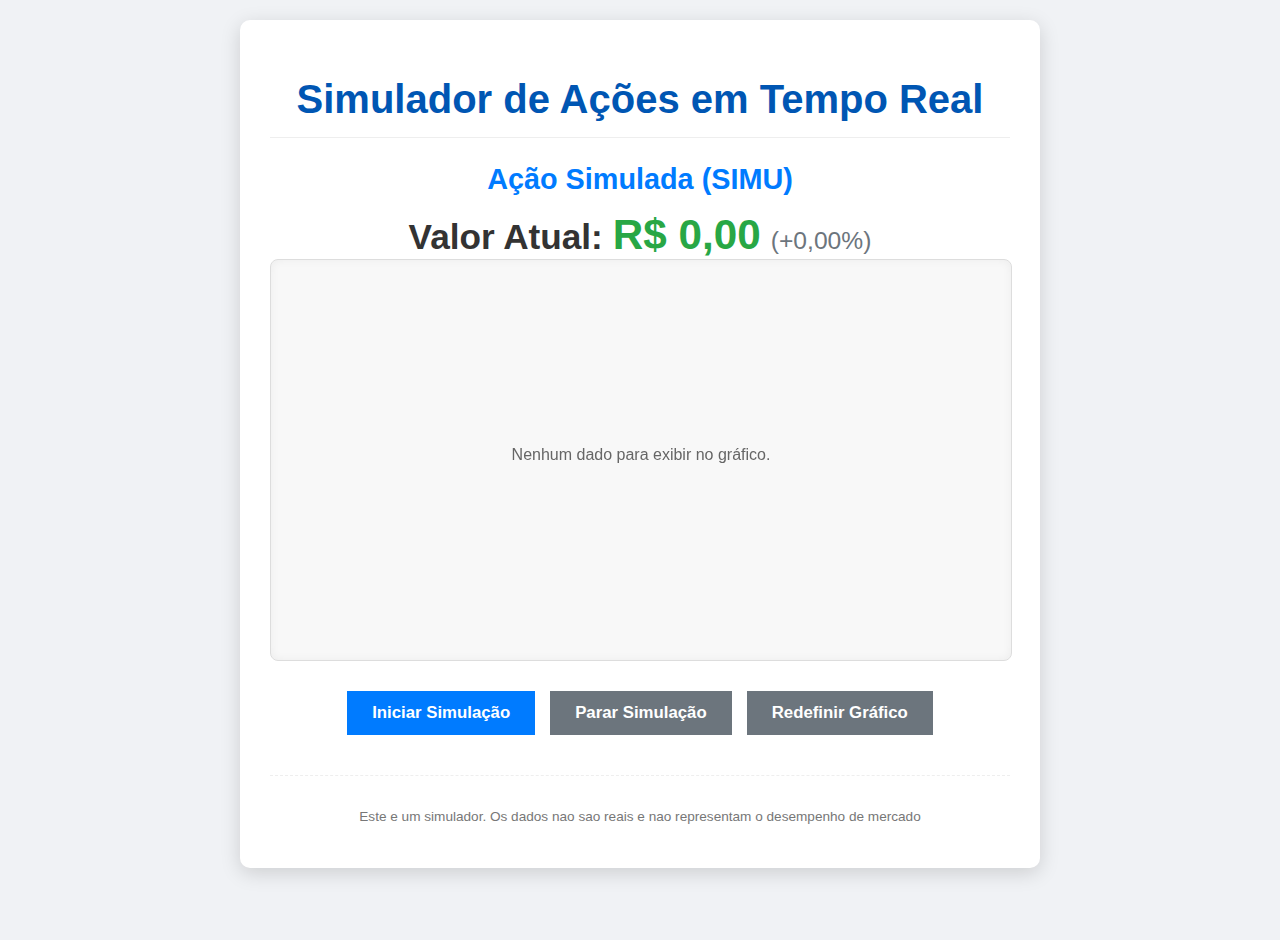
<file: edy112/index.html>
<!DOCTYPE html>
<html lang="en">
<head>
    <meta charset="UTF-8">
    <meta name="viewport" content="width=device-width, initial-scale=1.0">
    <title>Mini Simulador de Bolsa de Valores</title>
    <link rel="stylesheet" href="1.css">
</head>
<body>
    <div class="container">
        <h1>Simulador de Ações em Tempo Real</h1>

        <div class="stock-info">
            <h2 id="stock-name">Ação Simulada (SIMU)</h2>
            <div class="price-display">
                Valor Atual: <span id="current-price">R$ 0,00</span>
                <span id="price-change" class="change-neutral">(+0,00%)
                </span>    
                </div>          
        </div>
        <div class="chart-container">
            <canvas id="stock-chart"></canvas>
    </div>
    <div class="controls">
        <button id="start-simulation-btn" class="button primary">
            Iniciar Simulação</button>
            <button id="stop-simulation-btn" class="button">
            Parar Simulação</button>
            <button id="reset-chart-btn" class="button">
            Redefinir Gráfico</button>
    </div>
    <div class="footer-info">
        <p>Este e um simulador. Os dados nao sao reais e nao representam o desempenho de mercado</p>
    </div>
    </div>
    <script src="1.js"></script>
</body>
</html>
</file>
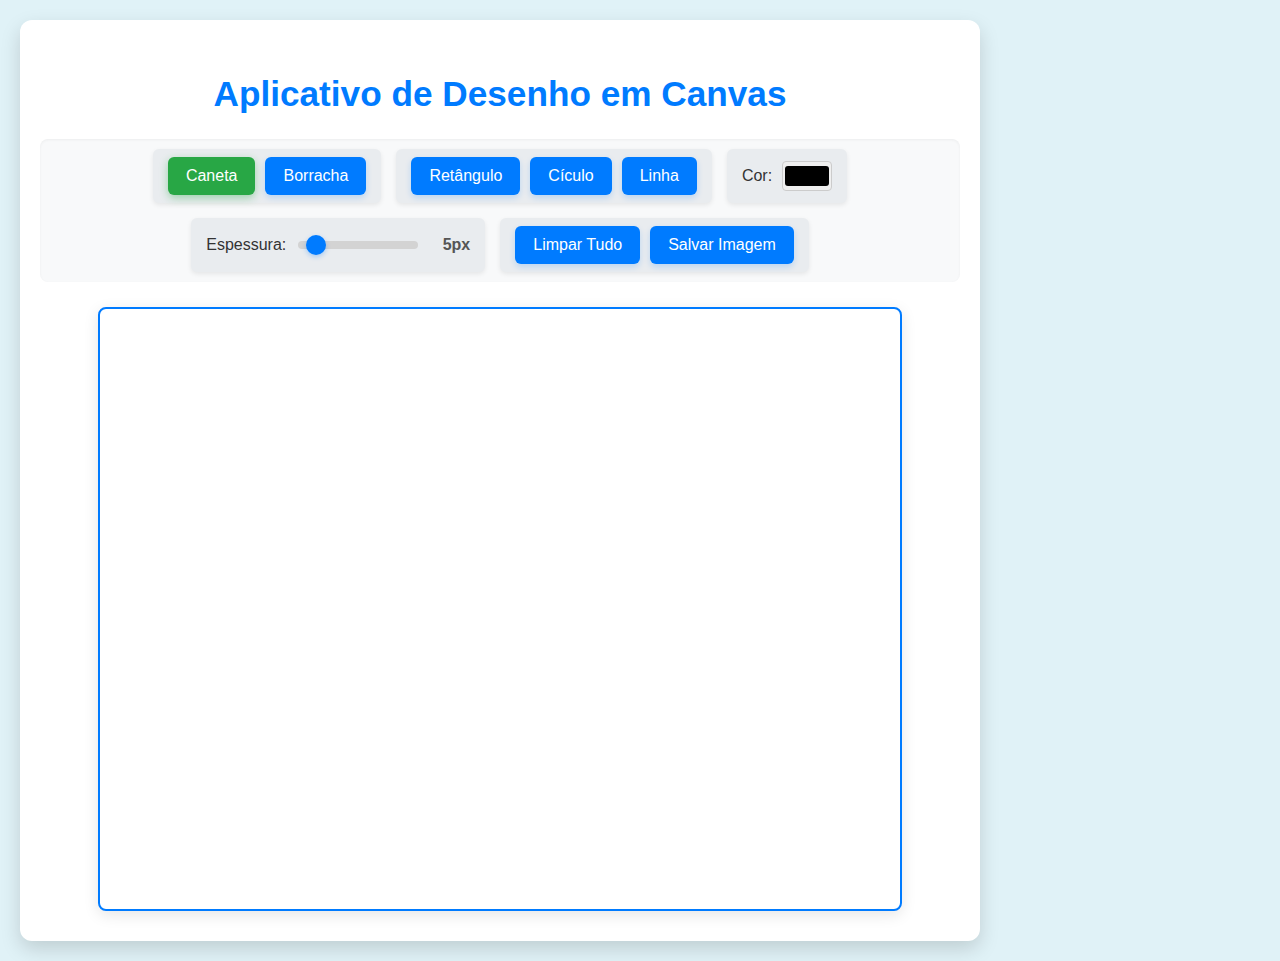
<file: edy113/index.html>
<!DOCTYPE html>
<html lang="en">
<head>
    <meta charset="UTF-8">
    <meta name="viewport" content="width=device-width, initial-scale=1.0">
    <link rel="stylesheet" href="1.css">
    <title>Aplicativo de Desenho</title>
</head>
<body>
    <div class="container">
        <h1>Aplicativo de Desenho em Canvas</h1>
        <div class="controls">
            <div class="tool-group">
                <button id="tool-pen" class="tool-button active" data-tool="pen">Caneta</button>
                <button id="tool-eraser" class="tool-button" data-tool="eraser">Borracha</button>
            </div>
            <div class="tool-group">
                <button id="tool-rectangle" class="tool-button" data-tool="rectangle">Retângulo</button>
                <button id="tool-circle" class="tool-button" data-tool="circle">Cículo</button>
                <button id="tool-line" class="tool-button" data-tool="line">Linha</button>
            </div>
            <div class="tool-group">
                <label for="color-picker">Cor:</label>
                <input type="color" id="color-picker" value="#000000">
            </div>
            <div class="tool-group">
                <label for="line-width">Espessura:</label>
                <input type="range" id="line-width" min="1" max="50" value="5">
                <span id="line-width-value">5px</span>
            </div>
            <div class="tool-group">
                <button id="clear-canvas" class="action-button">Limpar Tudo</button>
                <button id="save-image" class="action-button">Salvar Imagem</button>
            </div>
        </div>
        <canvas id="drawing-canvas"></canvas>    
    </div>
    <script src="1.js"></script>
</body>
</html>
</file>
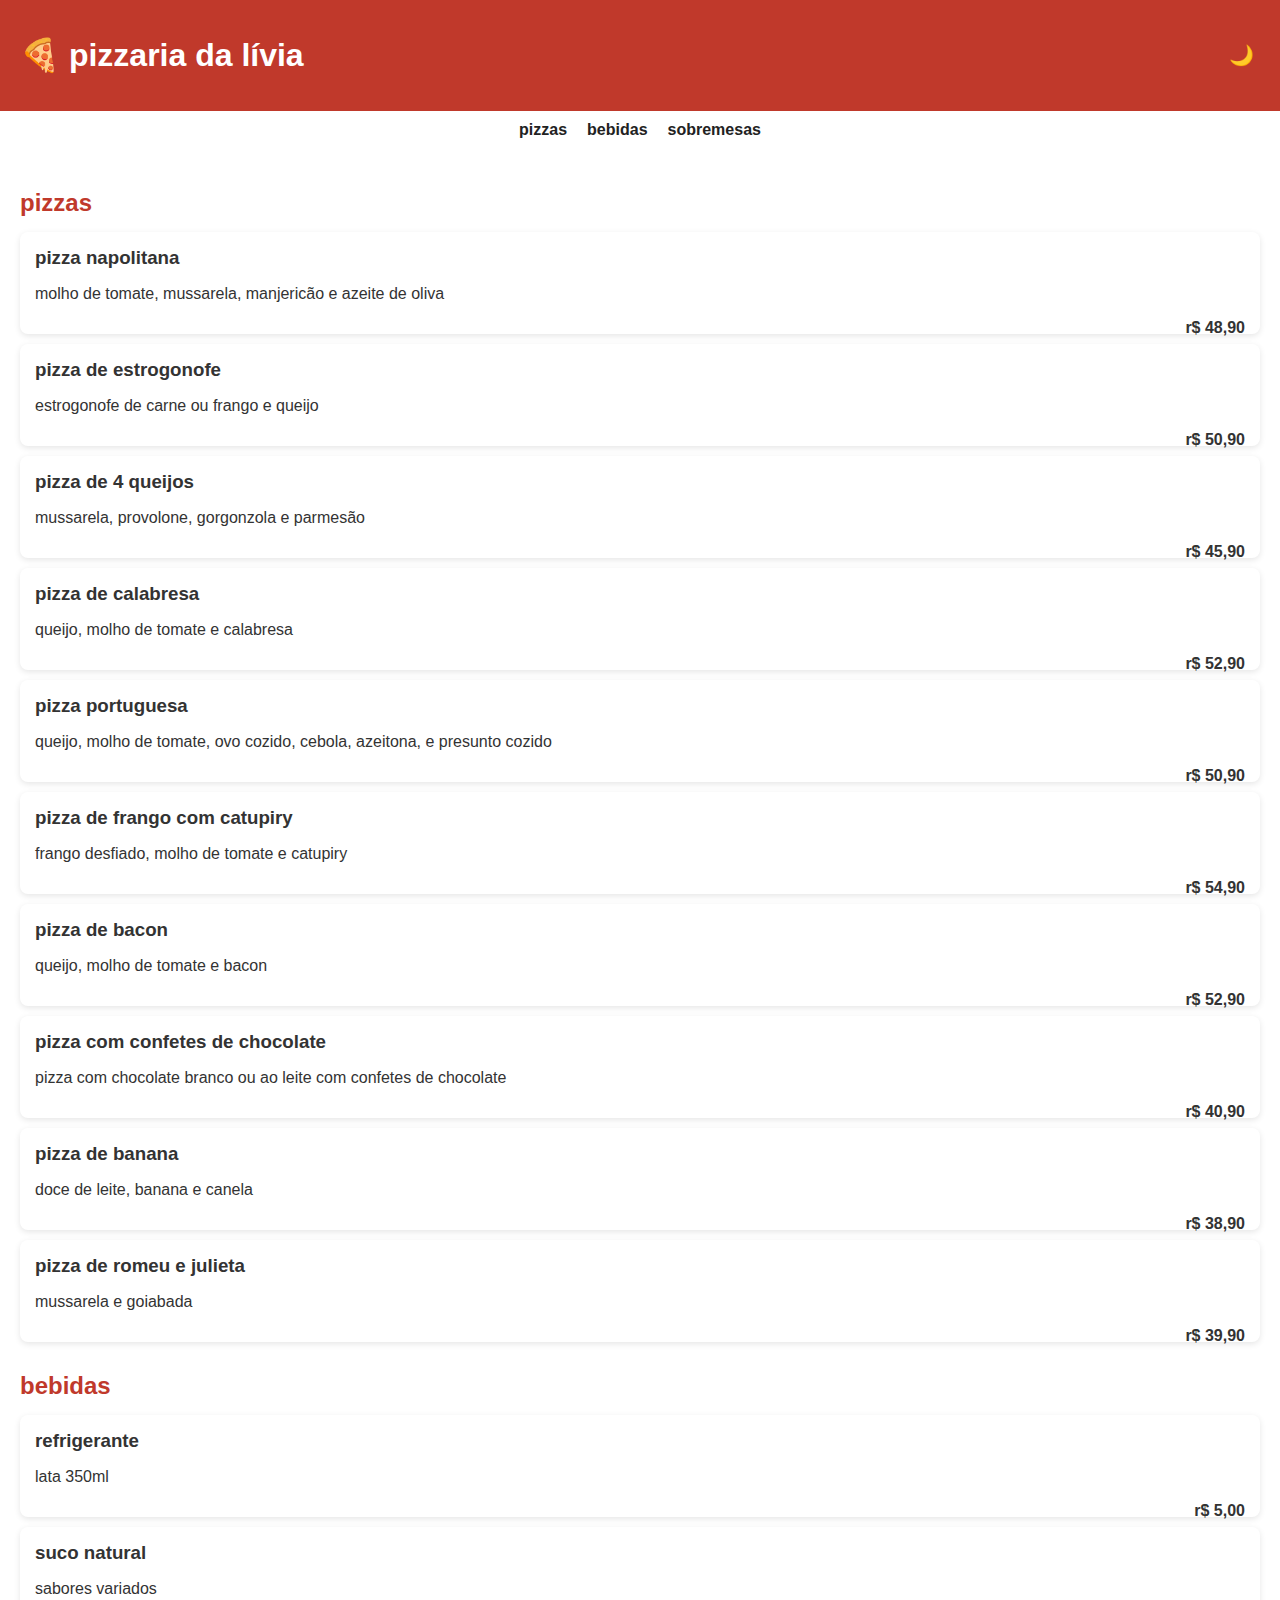
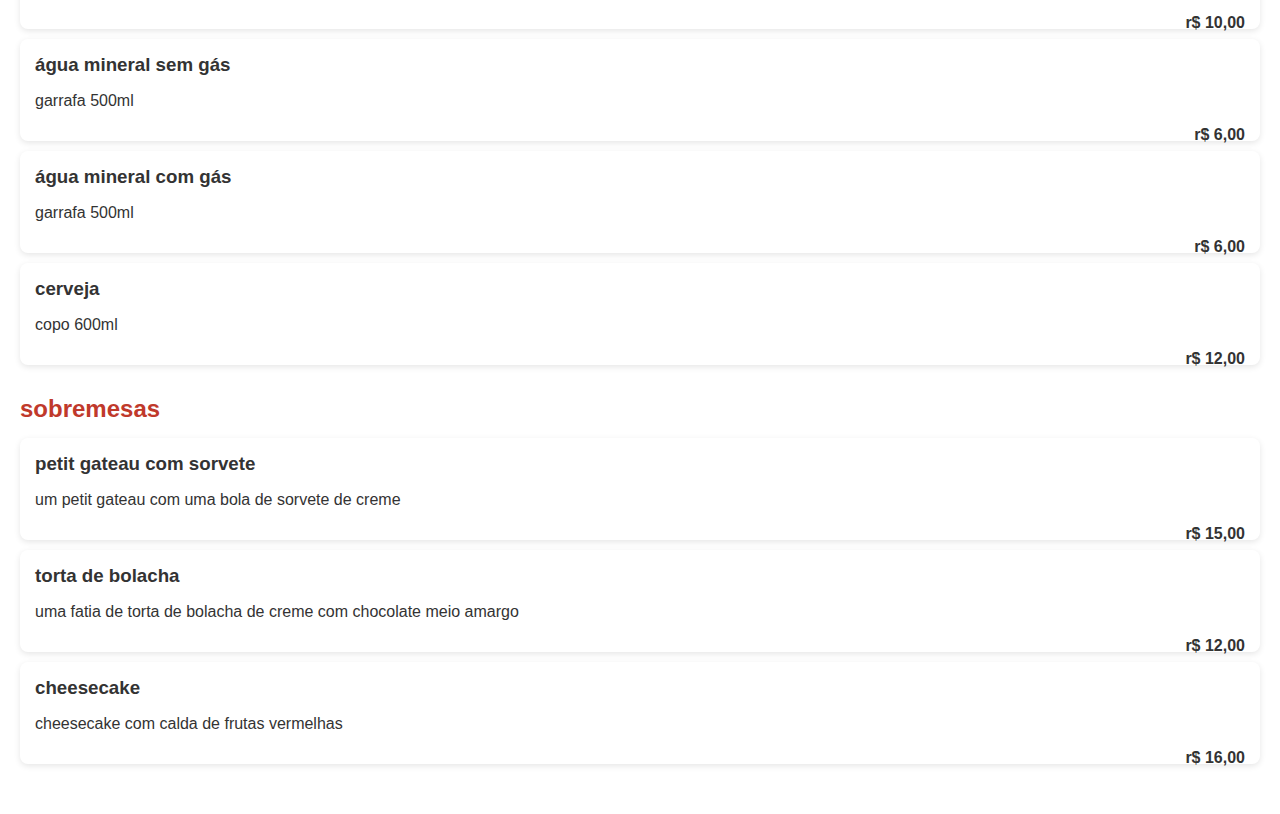
<file: edy114/index.html>
<!DOCTYPE html>
<html lang="en">
<head>
    <meta charset="UTF-8">
    <meta name="viewport" content="width=device-width, initial-scale=1.0">
    <title>Document</title>
    <link rel="stylesheet" href="1.css">
</head>
<body>
    <header>
        <h1>🍕 pizzaria da lívia</h1>
        <div class="menu-toggle" id="menuToggle">&#9776;</div>
        <button id="toggleTheme" title="alternar tema">🌙</button>
    </header>

    <nav id="navMenu">
        <ul>
            <li><a href="#pizzas">pizzas</a></li>
            <li><a href="#bebidas">bebidas</a></li>
            <li><a href="#sobremesas">sobremesas</a></li>
        </ul>
    </nav>
    <main>
        <section id="pizzas" class="cardapio-section">
            <h2>pizzas</h2>
            <div class="item">
                <h3>pizza napolitana</h3>
                <p>molho de tomate, mussarela, manjericão e azeite de oliva</p>
                <span>r$ 48,90</span>
            </div>
            <div class="item">
                <h3>pizza de estrogonofe</h3>
                <p>estrogonofe de carne ou frango e queijo</p>
                <span>r$ 50,90</span>
            </div>
            <div class="item">
                <h3>pizza de 4 queijos</h3>
                <p>mussarela, provolone, gorgonzola e parmesão</p>
                <span>r$ 45,90</span>
            </div>
            <div class="item">
                <h3>pizza de calabresa</h3>
                <p>queijo, molho de tomate e calabresa</p>
                <span>r$ 52,90</span>
            </div>
            <div class="item">
                <h3>pizza portuguesa</h3>
                <p>queijo, molho de tomate, ovo cozido, cebola, azeitona, e presunto cozido</p>
                <span>r$ 50,90</span>
            </div>
            <div class="item">
                <h3>pizza de frango com catupiry</h3>
                <p>frango desfiado, molho de tomate e catupiry</p>
                <span>r$ 54,90</span>
            </div>
            <div class="item">
                <h3>pizza de bacon</h3>
                <p>queijo, molho de tomate e bacon</p>
                <span>r$ 52,90</span>
            </div>
             <div class="item">
                <h3>pizza com confetes de chocolate</h3>
                <p>pizza com chocolate branco ou ao leite com confetes de chocolate</p>
                <span>r$ 40,90</span>
            </div>
            <div class="item">
                <h3>pizza de banana</h3>
                <p>doce de leite, banana e canela</p>
                <span>r$ 38,90</span>
            </div>
             <div class="item">
                <h3>pizza de romeu e julieta</h3>
                <p>mussarela e goiabada</p>
                <span>r$ 39,90</span>
            </div>
        </section>

        <section id="bebidas" class="cardapio-section">
            <h2>bebidas</h2>
            <div class="item">
                <h3>refrigerante</h3>
                <p>lata 350ml</p>
                <span>r$ 5,00</span>
            </div>
            <div class="item">
                <h3>suco natural</h3>
                <p>sabores variados</p>
                <span>r$ 10,00</span>
            </div>
            <div class="item">
                <h3>água mineral sem gás</h3>
                <p>garrafa 500ml</p>
                <span>r$ 6,00</span>
            </div>
            <div class="item">
                <h3>água mineral com gás</h3>
                <p>garrafa 500ml</p>
                <span>r$ 6,00</span>
            </div>
            <div class="item">
                <h3>cerveja</h3>
                <p>copo 600ml</p>
                <span>r$ 12,00</span>
            </div>
        </section>

                <section id="sobremesas" class="cardapio-section">
            <h2>sobremesas</h2>
            <div class="item">
                <h3>petit gateau com sorvete</h3>
                <p>um petit gateau com uma bola de sorvete de creme</p>
                <span>r$ 15,00</span>
            </div>
            <div class="item">
                <h3>torta de bolacha</h3>
                <p>uma fatia de torta de bolacha de creme com chocolate meio amargo</p>
                <span>r$ 12,00</span>
            </div>
            <div class="item">
                <h3>cheesecake</h3>
                <p>cheesecake com calda de frutas vermelhas</p>
                <span>r$ 16,00</span>
            </div>
        </section>
    </main>
    <script src="1.js"></script>
</body>
</html>
</file>
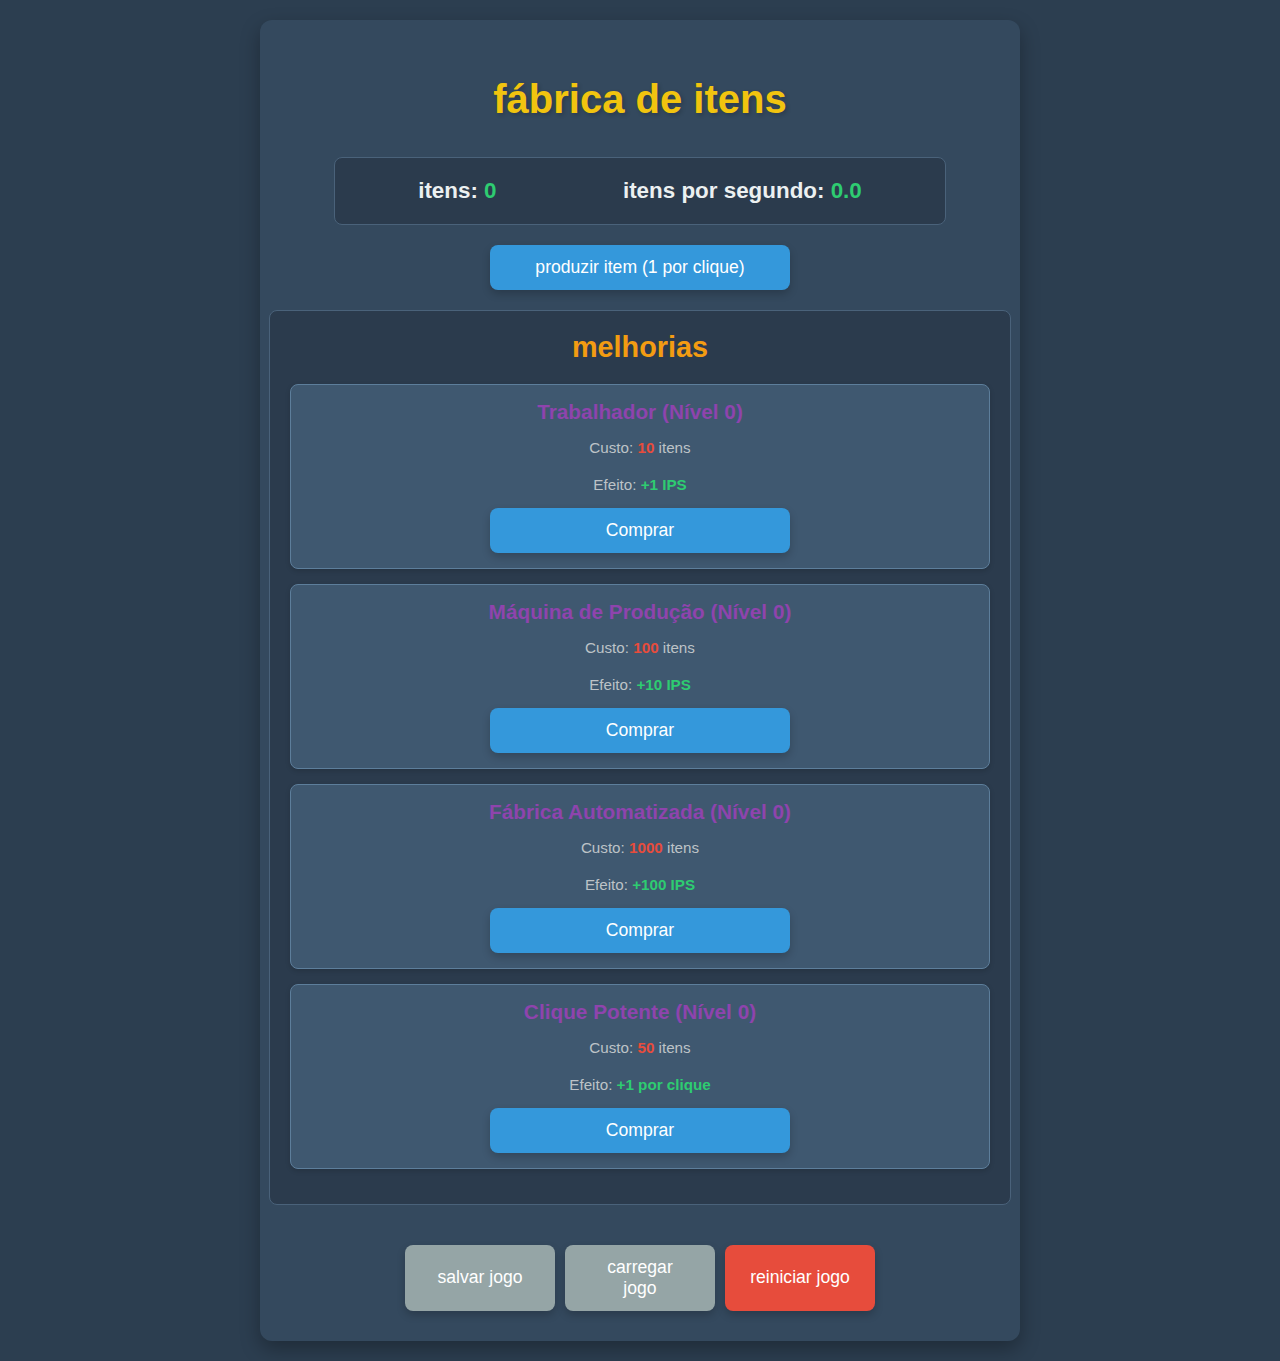
<file: edy115/index.html>
<!DOCTYPE html>
<html lang="pt-br">
<head>
    <meta charset="UTF-8">
    <meta name="viewport" content="width=device-width, initial-scale=1.0">
    <title>simulador de produção de itens</title>
    <link rel="stylesheet" href="1.css">
</head>
<body>
    <div class="container">
        <h1>fábrica de itens</h1>

        <div class="item-display">
            <p>itens: <span id="item-count">0</span></p>
            <p>itens por segundo: <span id="ips-count">0</span></p>
        </div>

        <button id="produce-button" class="action-button">
            produzir item (1 por clique)</button>

            <div class="upgrades-section">
                <h2>melhorias</h2>
                <div id="upgrades-list">

                </div>
            </div>

            <div class="game-actions">
                <button id="save-game" class="utility-button">salvar jogo

                </button>
                <button id="load-game" class="utility-button">carregar jogo

                </button>
                <button id="reset-game" class="utility-button reset">

                reiniciar jogo</button>
            </div>
            
            <div id="message-box" class="message-box">
                <p id="message-text"></p>
                <button id="close-message" class="action-button">ok</button>
            </div>
    </div>

    <script src="1.js"></script>
</body>
</html>
</file>
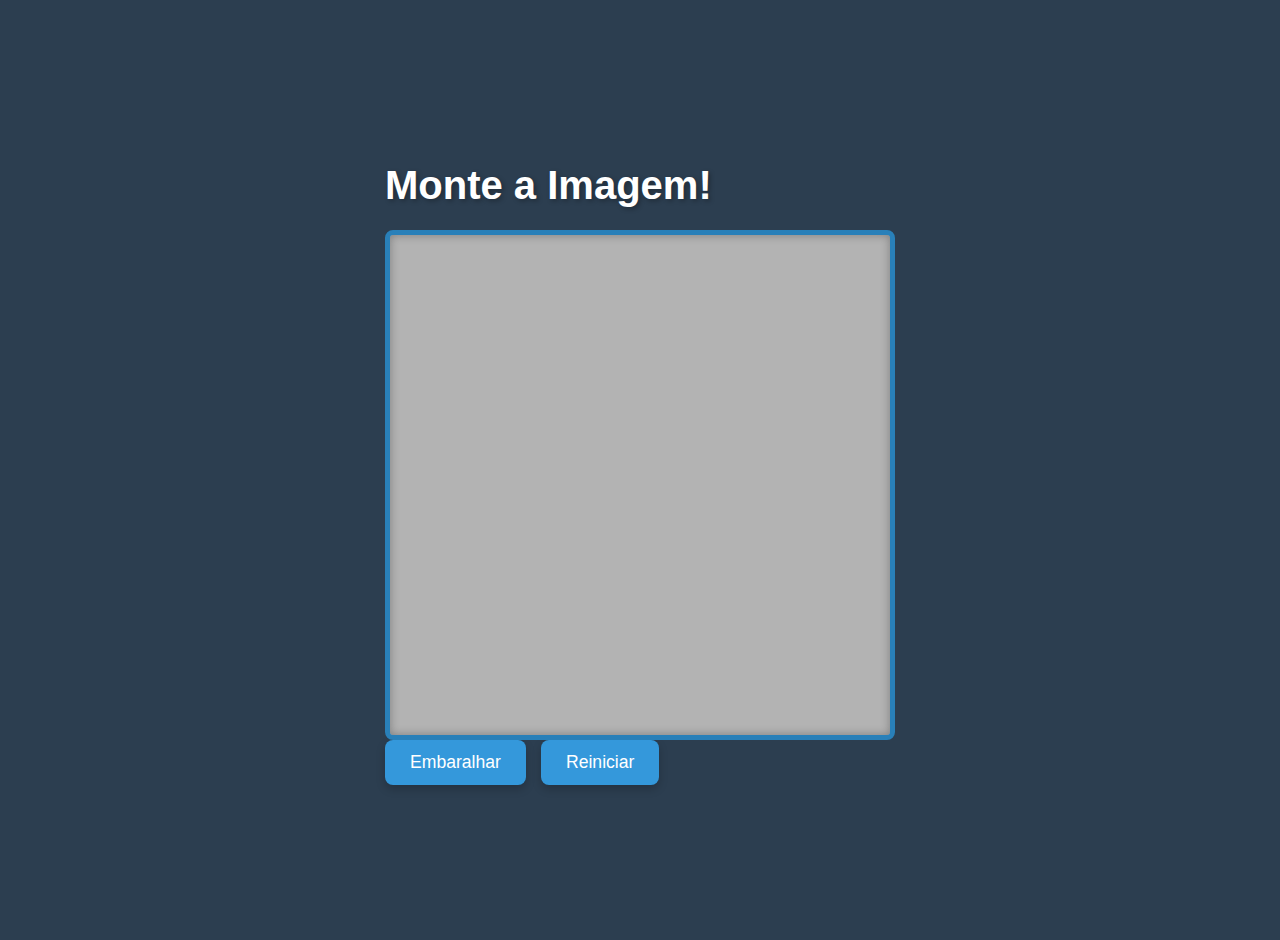
<file: edy117/index.html>
<!DOCTYPE html>
<html lang="pt-BR">
<head>
    <meta charset="UTF-8">
    <meta name="viewport" content="width=device-width, initial-scale=1.0">
    <title>Puzzle Deslizante</title>
    <link rel="stylesheet" href="1.css">
</head>
<body>
    <div class="game-container">
        <h1>Monte a Imagem!</h1>
        <div id="puzzle-board">
        </div>
        <div class="controls">
            <button id="shuffle-button" class="game-button">Embaralhar</button>
            <button id="reset-button" class="game-button">Reiniciar</button>
        </div>
        <div id="win-modal" class="modal">
            <div class="modal-content">
                <h2>Parabéns!</h2>
                <p>Você completou o puzzle!</p>
                <button id="class-modal" class="game-button">Jogar Novamente</button>
            </div>
        </div>
    </div>
    <script src="1.js"></script>
</body>
</html>
</file>
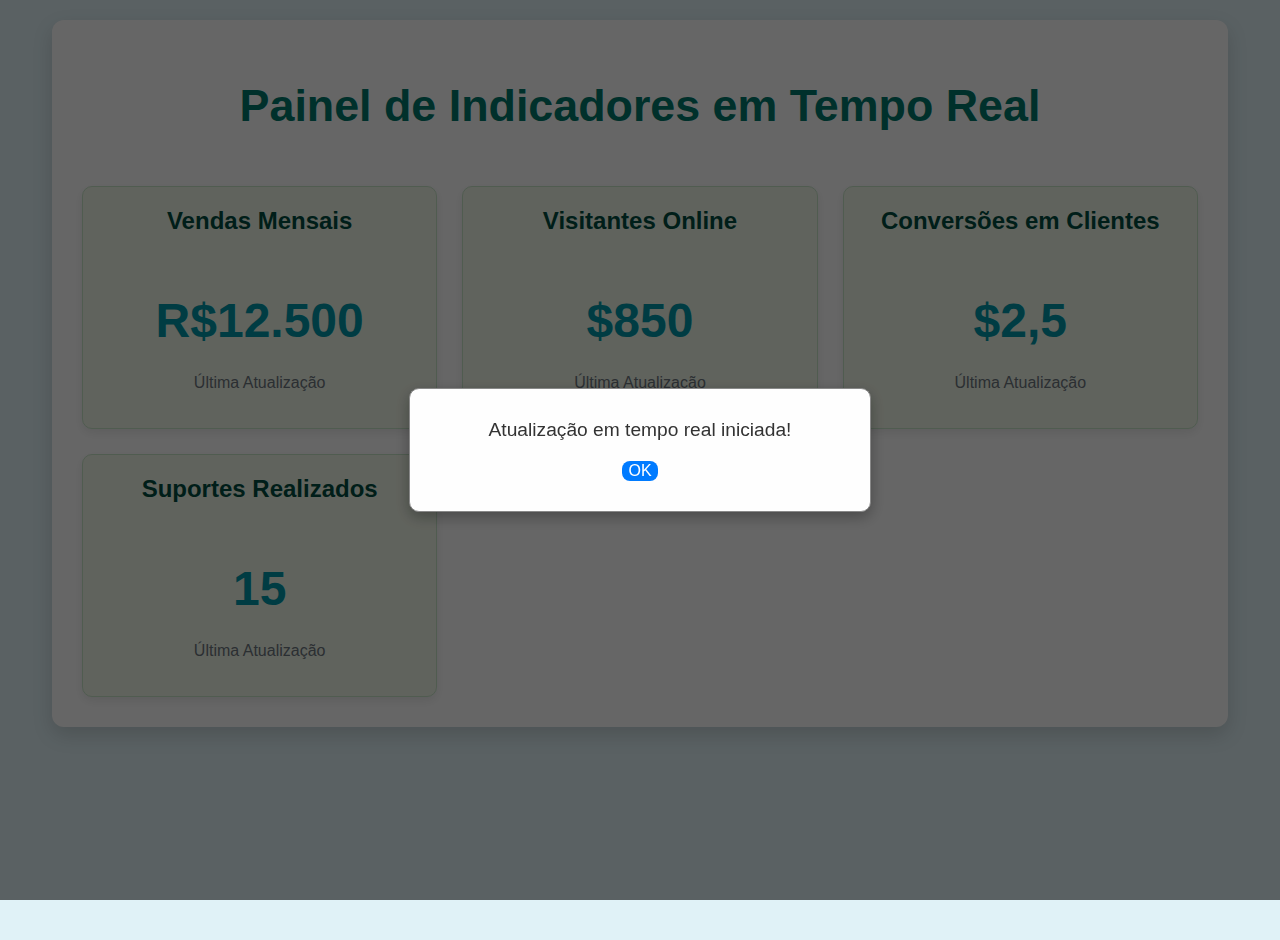
<file: edy121/index.html>
<!DOCTYPE html>
<html lang="pt-BR">
<head>
    <meta charset="UTF-8">
    <meta name="viewport" content="width=device-width, initial-scale=1.0">
    <title>Painel de Indicadores</title>
    <link rel="stylesheet" href="1.css">
</head>
<body>
    <div class="dashboard-container">
        <h1>Painel de Indicadores em Tempo Real</h1>
        <div id="metrics-grid" class="metrics-grid">  
        </div>
        <div id="message-box" class="modal">
            <div class="modal-content">
                <p id="message-text"></p>
                <button id="close-message-btn" class="action-button">OK</button>
            </div>
        </div>
    </div>
    <script src="1.js"></script>
</body>
</html>
</file>
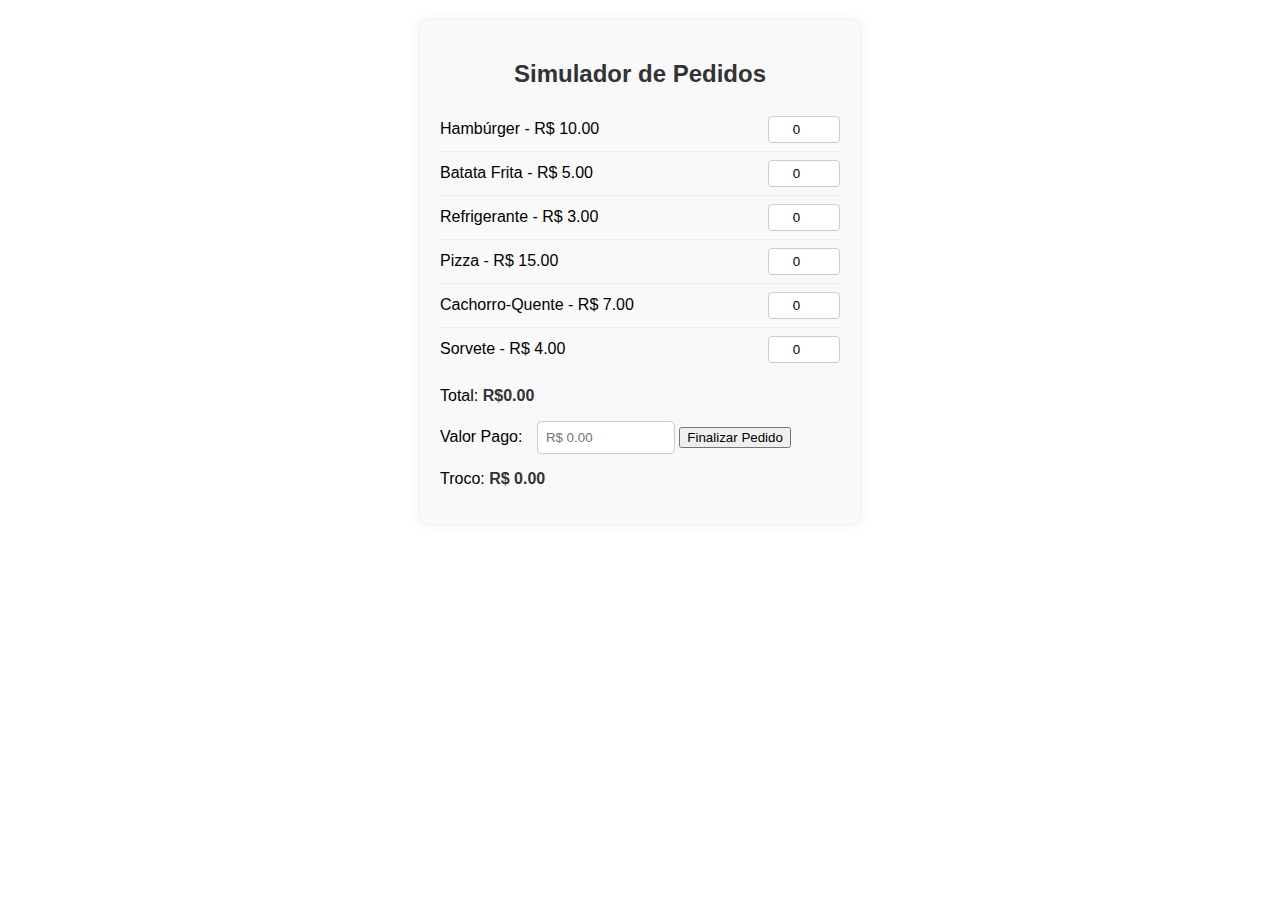
<file: edy123/index.html>
<!DOCTYPE html>
<html lang="pt-BR">
<head>
    <meta charset="UTF-8">
    <meta name="viewport" content="width=device-width, initial-scale=1.0">
    <title>Simulador de Pedido em Lanchonete</title>
    <link rel="stylesheet" href="1.css">
</head>
<body>
    <div class="order-panel">
        <h2>Simulador de Pedidos</h2>
        <div id="item-list" class="item-selection"></div>
        <div class="total-selection">
            <p>Total: <span id="total">R$0.00</span></p>
            <label>Valor Pago: <input type="number" id="paid-amount"
            step="0.01" min="0" placeholder="R$ 0.00"></label>
            <button id="checkout-btn">Finalizar Pedido</button>
            <p>Troco: <span id="change-due">R$ 0.00</span></p>
        </div>
    </div>
    <script src="1.js"></script>
</body>
</html>
</file>
<file: edy112/1.css>
body {
    font-family: 'Segoe UI', Tahoma, Geneva, Verdana, sans-serif;
    margin: 0;
    padding: 20px;
    background-color: #f0f2f5;
    color: #333;
    display: flex;
    justify-content: center;
    align-items: flex-start;
    min-height: 100vh;
}
.container {
    background-color: #fff;
    padding: 30px;
    border-radius: 10px;
    box-shadow: 0 5px 20px rgba(0, 0, 0, 0.15);
    max-width: 800px;
    width: 100%;
    box-sizing: border-box;
    text-align: center;
}
h1 {
    color: #0056b3;
    margin-bottom: 25px;
    font-size: 2.5em;
    border-bottom: 1px solid #eee;
    padding-bottom: 15px;
}
.stock info {
    margin-bottom: 30px;
}
#stock-name {
    color: #007bff;
    font-size: 1.8em;
    margin-bottom: 15px;
}
.price-display {
    font-size: 2.2em;
    font-weight: bold;
    color: #333;
    display: flex;
    justify-content: center;
    align-items: baseline;
    gap: 10px;
}
#current-price {
    font-size: 1.2em;
    color: #28a745;
    min-width: 120px;
    text-align: right;
}
#price-change {
    font-size: 0.7em;
    font-weight: normal;
}
.change-positive {
    color: #28a745;
}
.change-negative {
    color: #dc3545;
}
.change-neutral {
    color: #6c757d;
}
.chart-container {
    width: 100%;
    height: 400px;
    margin: 0 auto 30px auto;
    border: 1px solid #ddd;
    border-radius: 8px;
    overflow: hidden;
    background-color: #f8f8f8;
    box-shadow: inset 0 0 10px rgba(0, 0, 0, 0.05);
}
#stockChart {
    display: block;
    width: 100%;
    height: 100%;
}
.controls {
    display: flex;
    justify-content: center;
    gap: 15px;
    margin-top: 20px
}
.button {
    background-color: #6c757d;
    color: white;
    padding: 12px 25px;
    border: none;
    font-size: 1.05em;
    font-weight: 600;
    transition: background-color 0.3s ease, transform 0.1s ease;
}
.button:hover {
    background-color: #5a6268;
    transform: translateY(-1px);
}
.button.primary {
    background-color: #007bff;
}
.button.primary:hover {
    background-color: #0056b3;
}
.footer-info {
    margin-top: 40px;
    font-size: 0.85em;
    color: #777;
    border-top: 1px dashed #eee;
    padding-top: 20px;
}
@media (max-width: 600px) {
    .container {
        padding: 20px;
    }
    h1 {
        font-size: 2em;
    }
    #stock-name {
        font-size: 1.5em;
    }
    .price-display {
        font-size: 1.8em;
        flex-direction: column;
        gap: 5px;
    }
    #current-price {
        text-align: center;
    }
    #price-change {
        font-size: 0.8em;
    }
    .chart-container {
        height: 300px;
    }
    .controls {
        flex-direction: column;
        align-items: stretch;
    }
    .button {
        width: 100%;
    }
}
</file>
<file: edy113/1.css>
body {
    font-family: 'Segoe-UI', 'Segoe UI', Tahoma, Geneva, Verdana, sans-serif;
    margin: 0;
    padding: 20px;
    background-color: #e0f2f7;
    display: flex;
    justify-content: flex-start;
    align-items: flex-start;
    min-height: 100vh;
    color: #333;
}
.container {
    background-color: #ffffff;
    border-radius: 12px;
    box-shadow: 0 8px 20px rgba(0, 0, 0, 0.15);
    padding: 30px;
    text-align: center;
    width: 90%;
    max-width: 900px;
    display: flex;
    flex-direction: column;
    align-items: center;
}
h1 {
    color: #007bff;
    margin-bottom: 25px;
    font-size: 2.2em;
}
.controls {
    display: flex;
    flex-wrap: wrap;
    gap: 15px;
    margin-bottom: 25px;
    justify-content: center;
    width: 100%;
    padding: 10px;
    background: #f8f9fa;
    border-radius: 8px;
    box-shadow: inset 0 1px 3px rgba(0, 0, 0, 0.05);
}
.tool-group {
    display: flex;
    align-items: center;
    gap: 10px;
    background-color: #e9ecef;
    padding: 8px 15px;
    border-radius: 6px;
    box-shadow: 0 2px 5px rgba(0, 0, 0, 0.08);
}
.tool-button, .action-button {
    background-color: #007bff;
    color: white;
    border: none;
    padding: 10px 18px;
    border-radius: 6px;
    cursor: pointer;
    font-size: 1em;
    transition: background-color 0.3s ease, transform 0.1s ease, box-shadow 0;
    box-shadow: 0 3px 6px rgba(0, 123, 255, 0.2);
}
.tool-button:hover, .action-button:hover {
    background-color: #0056b3;
    transform: translateY(-2px);
    box-shadow: 0 5px 10px rgba(0, 123, 255, 0.3);
}
.tool-button:active, .action-button:active {
    transform: translateY(0);
    box-shadow: 0 2px 4px rgba(0, 123, 255, 0.2);
}
.tool-button.active {
    background-color: #28a745;
    box-shadow: 0 3px 8px rgba(40, 167, 69, 0.4);
    border: 20x solid #218838;
}
#color-picker {
    width: 50px;
    height: 30px;
    border: 1px solid #ccc;
    border-radius: 4px;
    cursor: pointer;
    padding: 0;
    -webkit-appearance: none;
    -moz-appearance: none;
    appearance: none;
}
#color-picker::-webkit-color-swatch {
    padding: 0;
}
#color-picker::-webkit-color-swatch {
    border: none;
    border-radius: 3px;
}
#line-width {
    width: 120px;
    cursor: pointer;
    -webkit-appearance: none;
    height: 8px;
    background: #d3d3d3;
    outline: none;
    border-radius: 5px;
    transition: opacity .2s;
}
#line-width::-webkit-slider-thumb {
    -webkit-appearance: none;
    appearance: none;
    width: 20px;
    height: 20px;
    border-radius: 50%;
    background: #007bff;
    cursor: pointer;
    box-shadow: 0 2px 5px rgba(0, 123, 255, 0.3);
}
#line-width::-moz-range-thumb {
    width: 20px;
    height: 20px;
    border-radius: 50%;
    background: #007bff;
    cursor: pointer;
    box-shadow: 0 2px 5px rgba(0, 123, 255, 0.3);
}
#line-width-value {
    font-weight: bold;
    color: #555;
    min-width: 40px;
    text-align: right;
}
canvas {
    border: 2px solid #007bff;
    background-color: #ffffff;
    cursor: crosshair;
    border-radius: 8px;
    box-shadow: 0 4px 15px rgba(0, 0, 0, 0.1);
    touch-action: none;
    max-width: 100%;
    height: auto;
}


@media (max-width: 700px) {
    .controls {
        flex-direction: column;
        align-items: center;
    }
    .tool-group {
        width: 100%;
        justify-content: center;
    }
    .tool-button, .action-button {
        width: 100%;
        padding: 12px 0;
    }
    #line-width {
        width: 100px;
    }
}
</file>
<file: edy114/1.css>
:root {
    --bg: #fff8f0;
    --text: #222;
    --card: #fff;
    --primary: #c0392b;
}

body.dark {
    --bg: #1e1e1e;
    --text: #eee;
    --card: #2a2a2a;
    --primary: #e74c3c;
}

body {
    margin: 0;
    font-family: sans-serif;
    background: var(--bg);
    color: var(--text);
    transition: 0.3s ease;
}

header {
    background: var(--primary);
    color: #fff;
    display: flex;
    align-items: center;
    justify-content: space-between;
    padding: 15px 20px;
    position: relative;
}

.menu-toggle {
    font-size: 28px;
    cursor: pointer;
    display: none;
}

#toggleTheme {
    font-size: 20px;
    background: none;
    border: none;
    color: #fff;
    cursor: pointer;
}


nav {
    background: var(--card);
    padding: 10px 20px;
}

nav ul {
    list-style: none;
    display: flex;
    gap: 20px;
    padding: 0;
    margin: 0;
    justify-content: center;
}

nav ul a {
    text-decoration: none;
    color: var(--text);
    font-weight: bold;
}


main {
    padding: 20px;
}

.cardapio-section {
    margin-bottom: 30px;
}

.cardapio-section h2 {
    margin-bottom: 15px;
    color: var(--primary);
}

.item {
    background: var(--card);
    padding: 15px;
    margin-bottom: 10px;
    border-radius: 8px;
    box-shadow: 0 2px 6px rgba(0,0,0,0.1);
}

.item h3 {
    margin: 0;
}

.item span {
    font-weight: bold;
    float: right;
}


@media (max-width: 768px) {
    .menu-toggle {
        display: block;
        color: #fff;
    }

    nav {
        display: none;
    }

    nav.active {
        display: block;
    }

    nav ul {
        flex-direction: column;
        align-items: center;
    }
}


body {
    background-color: #fff;
    color: #333;
}


body.dark {
    background-color: #333;
    color: #fff;
}


.dark header {
    background-color: #222;
}

.dark nav {
    background-color: #444;
}

.dark .cardapio-section {
    background-color: #555;
}

.dark .item {
    border-color: #666;
}
</file>
<file: edy115/1.css>
body {
    font-family: 'Segoe UI', Tahoma, Geneva, Verdana, sans-serif;
    margin: 0;
    padding: 20px;
    background-color: #2c3e50;
    display: flex;
    justify-content: center;
    align-items: flex-start;
    min-height: 100vh;
    color: #ecf0f1;
}

.container {
    background-color: #34495e;
    border-radius: 12px;
    box-shadow: 0 8px 20px rgba(0, 0, 0, 0.3);
    padding: 30px;
    text-align: center;
    width: 90%;
    max-width: 700px;
    display: flex;
    flex-direction: column;
    align-items: center;
    gap: 20px;
}

h1 {
    color: #f1c40f;
    margin-bottom: 15px;
    font-size: 2.5em;
    text-shadow: 2px 2px 4px rgba(0, 0, 0, 0.2);
}

.item-display {
    background-color: #2b3b4d;
    padding: 15px 25px;
    border-radius: 8px;
    border: 1px solid #4a627a;
    width: 80%;
    font-size: 1.4em;
    font-weight: bold;
    display: flex;
    justify-content: space-around;
    gap: 10px;
    flex-wrap: wrap;
}

.item-display p {
    margin: 5px 0;
}

.item-display span {
    color: #2ecc71;
}

.action-button, .upgrade-button, .utility-button {
    background-color: #3498db;
    color: white;
    border: none;
    padding: 12px 25px;
    border-radius: 8px;
    cursor: pointer;
    font-size: 1.1em;
    transition: background-color 0.3s ease, transform 0.1s ease, box-shadow 0s;
    box-shadow: 0 4px 8px rgba(0, 0, 0, 0.2);
    width: 100%;
    max-width: 300px;
}

.action-button:hover, .upgrade-button:hover, .utility-button:hover {
    background-color: #2980b9;
    transform: translateY(-2px);
    box-shadow: 0 6px 12px rgba(0, 0, 0, 0.3);
}


.action-button:active, .upgrade-button:active, utility-button:active {
    transform: translateY(0);
    box-shadow: 0 2px 4px rgba(0, 0, 0, 0.2);
}

.action-button:disabled, upgrade-button:disabled {
    background-color: #7f8c8d;
    cursor: not-allowed;
    transform: none;
    box-shadow: none;
}

.upgrades-section {
    width: 100%;
    background-color: #2b3b4d;
    padding: 20px;
    border-radius: 8px;
    border: 1px solid #4a627a;
}

.upgrades-section h2 {
    color: #f39c12;
    margin-top: 0;
    margin-bottom: 20px;
    font-size: 1.8em;
}

.upgrade-item {
    background-color: #3f5870;
    padding: 15px;
    margin-bottom: 15px;
    border-radius: 8px;
    display: flex;
    flex-direction: column;
    align-items: center;
    gap: 10px;
    box-shadow: 0 2px 5px rgba(0, 0, 0, 0.15);
    border: 1px solid #5d7e9b;
}

.upgrade-item h3 {
    margin: 0;
    color: #8e44ad;
    font-size: 1.3em;
}

.upgrade-item p {
    margin: 5px 0;
    font-size: 0.95em;
    color: #bdc3c7;
}

.upgrade-item .cost {
    color: #e74c3c;
    font-weight: bold;
}

.upgrade-item .effect {
    color: #2ecc71;
    font-weight: bold;
}

.game-actions {
    display: flex;
    flex-wrap: wrap;
    justify-content: center;
    gap: 10px;
    width: 100%;
    margin-top: 20px;
}

.utility-button {
    background-color: #95a5a6;
    max-width: 150px;
}

.utility-button:hover {
    background-color: #7f8c8d;
}

.utility-button.reset {
    background-color: #e74c3c;
}

.utility-button.reset:hover {
    background-color: #c0392b;
}


.message-box {
    display: none;
    position: fixed;
    top: 50%;
    left: 50%;
    transform: translate(-50%, -50%);
    background-color: #2c3e50;
    border: 2px solid #f1c40f;
    border-radius: 10px;
    padding: 25px;
    box-shadow: 0 5px 15px rgba(0, 0, 0, 0.5);
    z-index: 1000;
    text-align: center;
    max-width: 350px;
}

.message-box p {
    margin-top: 0;
    margin-bottom: 20px;
    font-size: 1.2em;
    color: #ecf0f1;
}

.message-box .action-button {
    background-color: #3498db;
    padding: 8px 20px;
    font-size: 1em;
    max-width: 100px;
}


@media (max-width: 600px) {
    .container {
        padding: 20px;
        width: 95%;
    }
    h1 {
        font-size: 2em;
    }
    .item-display {
        font-size: 1.2em;
    }
    .action-button, .upgrade-button, .utility-button {
        padding: 10px 15px;
        font-size: 1em;
    }
    .upgrades-section h2 {
        font-size: 1.6em;
    }
    .upgrade-item {
        padding: 10px;
    }
    .upgrade-item h3 {
        font-size: 1.1em;
    }
    .game-actions {
        flex-direction: column;
        align-items: center;
    }
    .utility-button {
        max-width: 250px;
    }
}
</file>
<file: edy117/1.css>
:root {
    --dark-blue: #2c3e50;
    --darker-blue: #b3b3b3;
    --light-blue: #3498db;
    --darker-light-blue: #2980b9;
    --green: #2ecc71;
    --dark-green: #27ae60;
    --darker-green: #219653;
    --yellow: #fff;
    --white: #fff;
    --light-gray: #f1f0f1;
    --shadow-sm: 0 2px 5px rgba(0,0,0,0.2);
    --shadow-md: 0 4px 10px rgba(0,0,0,0.2);
    --shadow-lg: 0 8px 25px rgba(0,0,0,0.5);
}

body {
    font: 1em/1.5 'Segoe UI', Tahoma, Geneva, Verdana, sans-serif;
    margin: 0;
    padding: 20px;
    background-color: var(--dark-blue);
    display: flex;
    justify-content: center;
    align-items: center;
    min-height: 100vh;
    color: var(--light-gray);
}

.gama-container {
    background-color: #34495e;
    border-radius: 15px;
    box-shadow: 0 10px 25px rgba(0,0,0,0.4);
    padding: 35px;
    width: 90%;
    max-width: 600px;
    display: flex;
    flex-direction: column;
    align-items: center;
    gap: 25px;
    border: 1px solid #34495e;
}

h1 {
    color: var(--yellow);
    margin: 0 0 15px;
    font-size: 2.5em;
    text-shadow: 2px 2px 5px rgba(0,0,0,0.3);
}

#puzzle-board {
    display: grid;
    border: 5px solid var(--darker-light-blue);
    border-radius: 8px;
    box-shadow: inset 0 0 10px rgba(0,0,0,0.3);
    background-color: var(--darker-blue);
    position: relative;
    overflow: hidden;
}

.puzzle-tile {
    width: 100%;
    height: 100%;
    background: no-repeat center/cover;
    border: 1px solid rgba(0,0,0,0.2);
    box-sizing: border-box;
    cursor: pointer;
    transition: transform 0.2s ease-out;
    display: flex;
    justify-content: center;
    align-items: center;
    font-size: 2em;
    color: rgba(255,255,255,0.5);
    text-shadow: 1px 1px 2px rgba(0,0,0,0.5);
}

.puzzle-tile.empty {
    background-color: var(--darker-blue);
    background-image: none !important;
    cursor: default;
}

.controls { display: flex; gap: 15px; }

.game-button {
    background-color: var(--light-blue);
    color: var(--white);
    border: none;
    padding: 12px 25px;
    border-radius: 8px;
    cursor: pointer;
    font-size: 1.1em;
    transition: all 0.3s ease;
    box-shadow: var(--shadow-md);
}

.game-button:hover {
    background-color: var(--darker-light-blue);
    transform: translateY(-2px);
    box-shadow: 0 6px 15px rgba(0,0,0,0.3);
}

.game-button:active {
    transform: translateY(0);
    box-shadow: var(--shadow-sm);
}


.modal {
    display: none;
    position: fixed;
    inset: 0;
    z-index: 1000;
    overflow: auto;
    background-color: rgba(0,0,0,0.7);
    justify-content: center;
    align-items: center;
}

.modal-content {
    background-color: var(--green);
    margin: auto;
    padding: 40px;
    border-radius: 15px;
    text-align: center;
    box-shadow: var(--shadow-lg);
    color: var(--white);
    max-width: 400px;
}

.modal-content h2 {
    font-size: 2.5em;
    margin: 0 0 15px;
    text-shadow: 1px 1px 3px rgba(0,0,0,0.7);
}

.modal-content p {
    font-size: 1.3em;
    margin: 0 0 30px;
}

.modal-content .game-button {
    background-color: var(--dark-green);
    box-shadow: var(--shadow-md);
}

.modal-content .game-button:hover { background-color: var(--darker-green);}


@media (max-width: 600px) {
    .game-container { padding: 25px; width: 95%; }
    h1 { font-size: 2em; }
    .game-button { padding: 10px 18px; font-size: 1em; }
    .modal-content { padding: 30px; }
    .modal-content h2 { font-size: 2em; }
    .modal-content p { font-size: 1.1em; }
}
</file>
<file: edy121/1.css>
body {
    font-family: 'Segoe UI', Tahoma, Geneva, Verdana, sans-serif;
    margin: 0;
    padding: 20px;
    background-color: #e0f2f7;
    display: flex;
    justify-content: center;
    align-items: flex-start;
    min-height: 100vh;
    color: #333;
}

.dashboard-container {
    background-color: #ffffff;
    border-radius: 12px;
    box-shadow: 0 8px 20px rgba(0, 0, 0, 0.15);
    padding: 30px;
    text-align: center;
    width: 90%;
    max-width: 1200px;
    display: flex;
    flex-direction: column;
    align-items: center;
    gap: 30px;
}

h1 {
    color: #00796b;
    margin-bottom: 25px;
    font-size: 2.8em;
}

.metrics-grid {
    display: grid;
    grid-template-columns: repeat(auto-fit, minmax(300px, 1fr));
    gap: 25px;
    width: 100%;
    justify-content: center;
}

.metric-block {
    background-color: #f1f8e9;
    border: 1px solid #c8e6c9;
    border-radius: 10px;
    padding: 20px;
    display: flex;
    flex-direction: column;
    align-items: center;
    text-align: center;
    box-shadow: 0 4px 10px rgba(0, 0, 0, 0.08);
    transition: background-color 0.3s ease, transform 0.1s ease;
    position: relative;
    overflow: hidden;
}

.metric-block h3 {
    font-size: 1.5em;
    color: #004d40;
    margin-top: 0;
    margin-bottom: 10px;
}

.metric-value {
    font-size: 3em;
    font-weight: bold;
    color: #0097a7;
    margin-bottom: 10px;
}

.metric-trend {
    font-size: 1em;
    color: #6c757d;
}

.metric-trend.up {
    color: #28a745;
    font-weight: bold;
}

.metric-trend.down {
    color: #dc3545;
    font-weight: bold;
}


.metric-block.updating {
    background-color: #e0f7fa;
    animation: pulse-update 0.5 ease-out;
}

@keyframes pulse-update {
    0% { transform: scale(1); box-shadow: 0 4px 10px rgba(0, 0, 0, 0.08); }
    50% { transform: scale(1.02); box-shadow: 0 6px 15px rgba(0, 0, 0, 0.15); }
    100% { transform: scale(1); box-shadow: 0 4px 10px rgba(0, 0, 0, 0.08); }
}





.modal {
    display: none;
    position: fixed;
    z-index: 1000;
    left: 0;
    top: 0;
    width: 100%;
    height: 100%;
    overflow: auto;
    background-color: rgba(0, 0, 0, 0.6);
    justify-content: center;
    align-items: center;
}

.modal-content {
    background-color: #fefefe;
    margin: auto;
    padding: 30px;
    border: 1px solid #888;
    border-radius: 10px;
    width: 80%;
    max-width: 400px;
    box-shadow: 0 5px 15px rgba(0, 0, 0, 0.3);
    position: relative;
    text-align: center;
}

.modal-content p {
    margin-top: 0;
    margin-bottom: 20px;
    font-size: 1.2em;
    color: #333;
}

.modal-content .action-button {
    background-color: #007bff;
    padding: 8 px 20px;
    border:  none;
    border-radius: 8px;
    cursor: pointer;
    font-size: 1em;
    max-width: 100px;
    margin: 0 auto;
    color: white;
}


@media (max-width: 768px) {
    .dashboard-container {
        padding: 15px;
        width: 95%;
        gap: 20px;
    }
    h1 {
        font-size: 2.2em;
    }
    .metrics-grid {
        grid-template-columns: 1fr;
        gap: 15px;
    }
    .metric-block {
        padding: 15px;
    }
    .metric-block h3 {
        font-size: 1.3em;
    }
    .metric-value {
        font-size: 2.5em;
    }
    .modal-content {
        padding: 20px;
        width: 90%;
    }
}
</file>
<file: edy123/1.css>
*.order-panel {
    max-width: 400px;
    margin: 20px auto;
    padding: 20px;
    background: #f9f9f9;
    border-radius: 8px;
    box-shadow: 0 0 10px rgba(0, 0, 0, 0.1);
    font-family: Arial, sans-serif;
}
h2 {
    text-align: center;
    color: #333;
}
.item-selection {
    margin: 15px 0;
}
.item {
    display: flex;
    justify-content: space-between;
    align-items: center;
    padding: 8px 0;
    border-bottom: 1px solid #eee;
}
.item:last-child {
    border-bottom: none;
}
.item-name {
    flex-grow: 1;
}
.item-quantity input {
    width: 60px;
    padding: 5px;
    text-align: center;
    border: 1px solid #ccc;
    border-radius: 4px;
}
.total-section {
    margin-top: 20px;
}
.total-section p {
    margin: 10px 0;
}
#paid-amount {
    width: 120px;
    padding: 8px;
    margin-left: 10px;
    border: 1px solid #ccc;
    border-radius: 4px;
}
.total-section button {
    display: block;
    width: 100%;
    padding: 10px;
    background: #4CAF50;
    color: white;
    border: none;
    border-radius: 4px;
    cursor: pointer;
    transition: background 0.3s;
}
.total-section button:hover {
    background: #45a049;
}
#total, #change-due {
    font-weight: bold;
    color: #333;
}
#change-due.error {
    color: #d32f2f;
}
</file>
